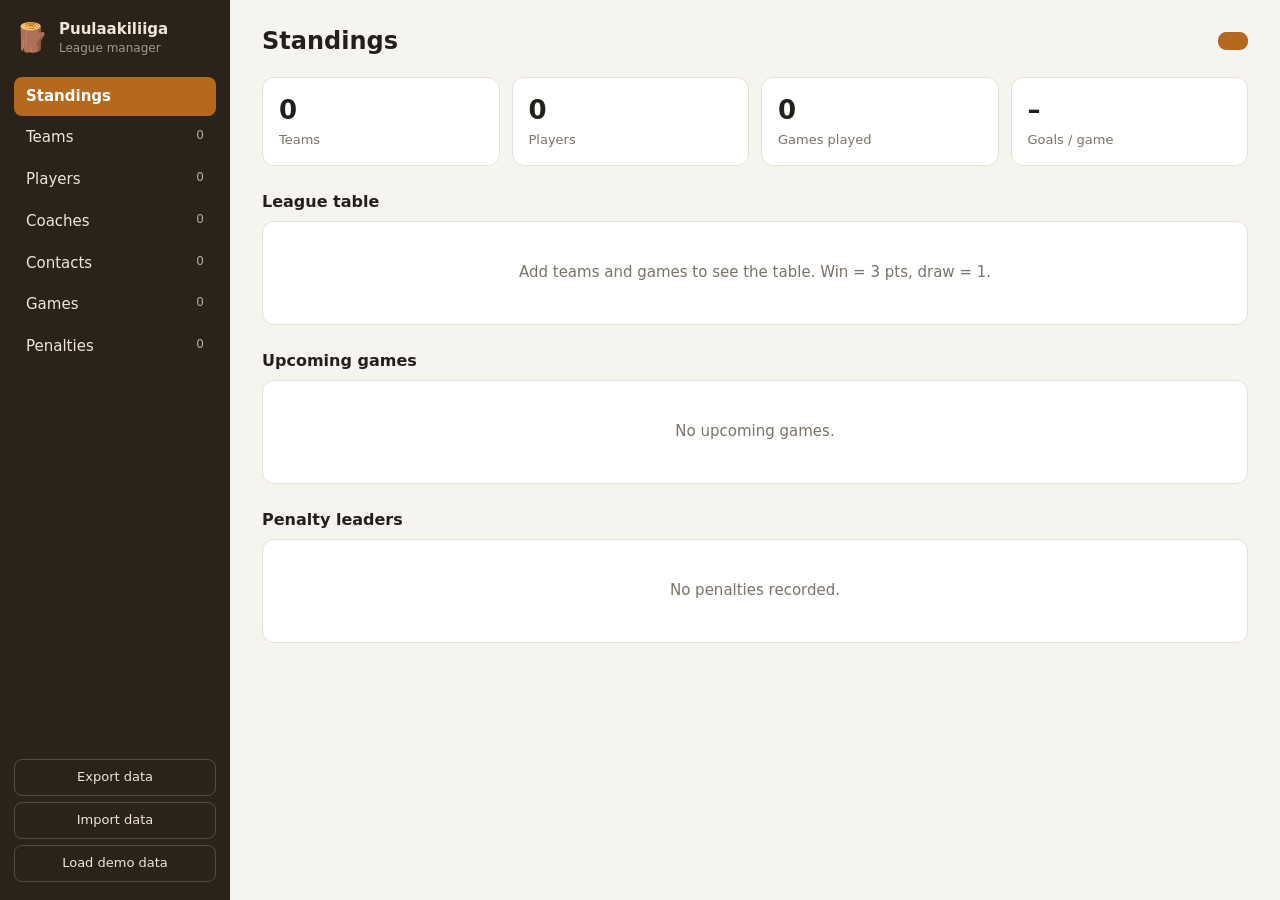
<file: web/index.html>
<!doctype html>
<html lang="en">
<head>
<meta charset="utf-8">
<meta name="viewport" content="width=device-width, initial-scale=1">
<title>Puulaakiliiga</title>
<link rel="stylesheet" href="styles.css">
</head>
<body>
<aside class="sidebar">
  <div class="brand"><span class="logo">🪵</span><div><b>Puulaakiliiga</b><small>League manager</small></div></div>
  <nav id="nav"></nav>
  <div class="side-foot">
    <button class="ghost" id="exportBtn">Export data</button>
    <label class="ghost btn">Import data<input type="file" id="importFile" accept=".json" hidden></label>
    <button class="ghost" id="demoBtn">Load demo data</button>
  </div>
</aside>
<main>
  <header class="top">
    <h1 id="title"></h1>
    <div class="actions"><input type="search" id="search" placeholder="Search…"><button class="primary" id="addBtn">+ Add</button></div>
  </header>
  <section id="view"></section>
</main>
<dialog id="dlg"><form method="dialog" id="form"></form></dialog>
<div id="toast"></div>
<script src="app.js"></script>
</body>
</html>
</file>
<file: web/styles.css>
:root{--bg:#f6f4ef;--panel:#fff;--ink:#23201b;--mute:#7a7367;--line:#e6e1d6;--accent:#b4691f;--accent-ink:#fff;--danger:#b3261e;--side:#2b231a;--side-ink:#efe6d8}
@media (prefers-color-scheme:dark){:root{--bg:#171410;--panel:#221d17;--ink:#f0e9dc;--mute:#9b9384;--line:#383026;--accent:#d98a3d;--accent-ink:#1a1209;--danger:#f2877f;--side:#0f0d0a;--side-ink:#efe6d8}}
*{box-sizing:border-box}
body{margin:0;font:15px/1.45 system-ui,-apple-system,Segoe UI,sans-serif;background:var(--bg);color:var(--ink);display:flex;min-height:100vh}
.sidebar{width:230px;background:var(--side);color:var(--side-ink);padding:18px 14px;display:flex;flex-direction:column;gap:18px;position:sticky;top:0;height:100vh}
.brand{display:flex;gap:10px;align-items:center}.brand .logo{font-size:28px}.brand small{display:block;opacity:.6;font-size:12px}
nav{display:flex;flex-direction:column;gap:2px;flex:1}
nav a{color:inherit;text-decoration:none;padding:9px 12px;border-radius:8px;display:flex;justify-content:space-between;cursor:pointer}
nav a:hover{background:#ffffff14}nav a.on{background:var(--accent);color:var(--accent-ink);font-weight:600}
nav a span{opacity:.7;font-size:12px}
.side-foot{display:flex;flex-direction:column;gap:6px}
main{flex:1;padding:24px 32px;min-width:0}
.top{display:flex;justify-content:space-between;align-items:center;gap:12px;flex-wrap:wrap;margin-bottom:18px}
h1{margin:0;font-size:24px}h2{font-size:16px;margin:24px 0 8px}
.actions{display:flex;gap:8px}
input,select,textarea,button{font:inherit;color:inherit}
input,select,textarea{background:var(--panel);border:1px solid var(--line);border-radius:8px;padding:8px 10px;width:100%}
.actions input{width:220px}
button,.btn{border:1px solid var(--line);background:var(--panel);border-radius:8px;padding:8px 14px;cursor:pointer;display:inline-block;text-align:center}
button.primary{background:var(--accent);color:var(--accent-ink);border-color:var(--accent);font-weight:600}
button.ghost,.btn.ghost{background:transparent;border-color:#ffffff30;color:var(--side-ink);font-size:13px}
button.danger{color:var(--danger)}button.sm{padding:3px 9px;font-size:13px}
.card{background:var(--panel);border:1px solid var(--line);border-radius:12px;overflow:auto}
table{width:100%;border-collapse:collapse}
th,td{padding:10px 14px;text-align:left;border-bottom:1px solid var(--line);white-space:nowrap}
th{font-size:12px;text-transform:uppercase;letter-spacing:.04em;color:var(--mute)}
tr:last-child td{border-bottom:0}td.num,th.num{text-align:right;font-variant-numeric:tabular-nums}
td.row-actions{text-align:right;width:1%}
.empty{padding:40px;text-align:center;color:var(--mute)}
.stats{display:grid;grid-template-columns:repeat(auto-fit,minmax(150px,1fr));gap:12px;margin-bottom:8px}
.stat{background:var(--panel);border:1px solid var(--line);border-radius:12px;padding:14px 16px}
.stat b{display:block;font-size:26px}.stat span{color:var(--mute);font-size:13px}
.pill{background:var(--bg);border:1px solid var(--line);border-radius:99px;padding:1px 9px;font-size:12px}
.score{font-weight:700;font-variant-numeric:tabular-nums}
dialog{border:0;border-radius:14px;padding:0;width:min(460px,92vw);background:var(--panel);color:var(--ink);box-shadow:0 20px 60px #0006}
dialog::backdrop{background:#0008}
#form{padding:22px;display:flex;flex-direction:column;gap:12px}#form h3{margin:0}
#form label{display:flex;flex-direction:column;gap:4px;font-size:13px;color:var(--mute)}
.btns{display:flex;justify-content:flex-end;gap:8px;margin-top:6px}
#toast{position:fixed;bottom:20px;left:50%;transform:translateX(-50%);background:var(--ink);color:var(--bg);padding:9px 16px;border-radius:99px;opacity:0;transition:.25s;pointer-events:none}
#toast.show{opacity:1}
@media(max-width:760px){body{flex-direction:column}.sidebar{width:100%;height:auto;position:static;padding:10px}nav{flex-direction:row;overflow:auto}.side-foot{flex-direction:row;flex-wrap:wrap}main{padding:16px}}
</file>
